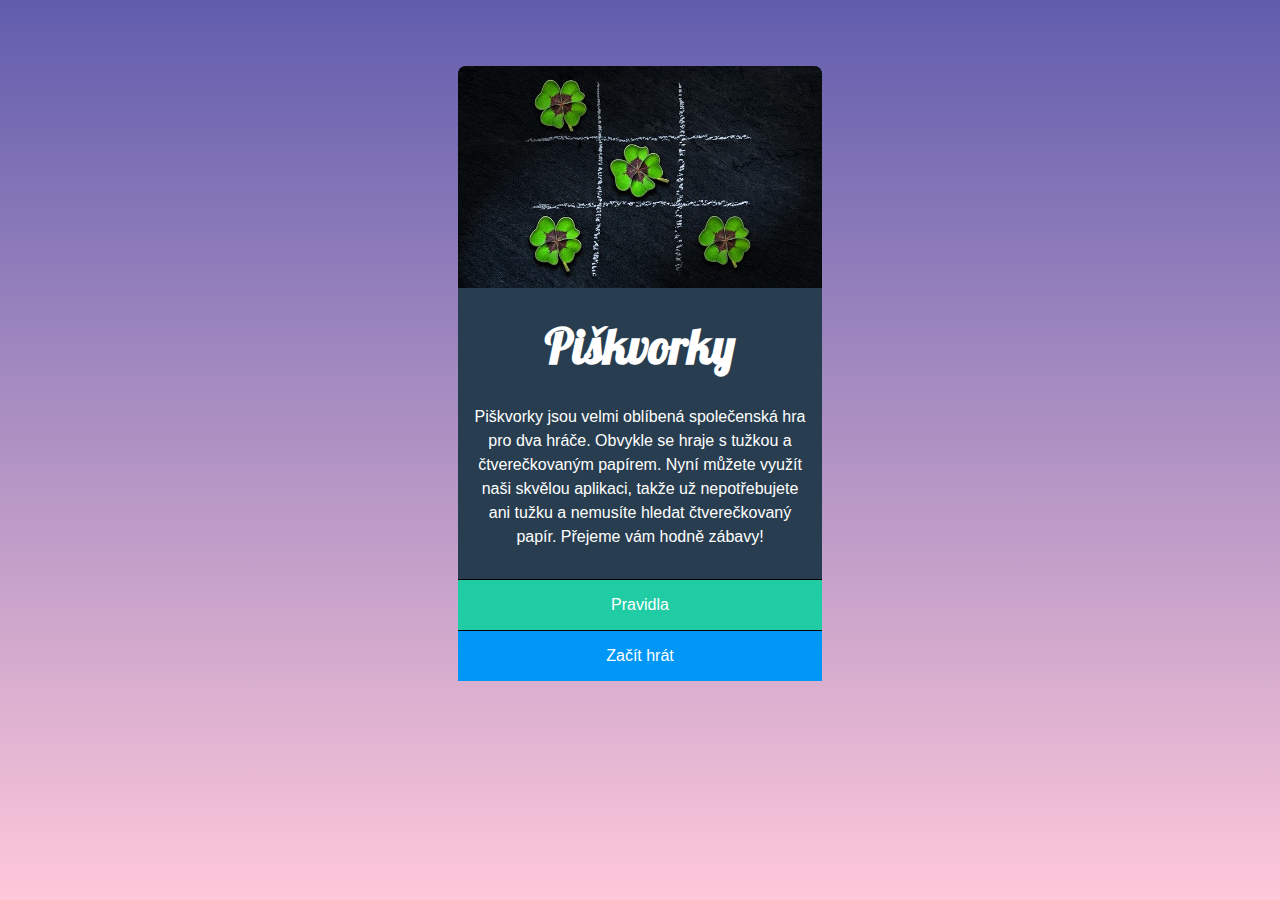
<file: index.html>
<!DOCTYPE html>
<html lang="en">
    <head>
        <meta charset="UTF-8">
        <meta name="viewport" content="width=device-width, initial-scale=1.0">
        <title>Piškvorky - úvod</title>
        <link rel="preconnect" href="https://fonts.googleapis.com">
        <link rel="preconnect" href="https://fonts.gstatic.com" crossorigin>
        <link href="https://fonts.googleapis.com/css2?family=Lobster&display=swap" rel="stylesheet"> 
        <link rel="stylesheet" href="style.css">
        <link rel="stylesheet" href="intro.css">
    </head>
    <body class="game game-intro">
        <div class="game__container">
            <header class="game-intro__header">
                <img class="game-intro__banner" src="images/uvodni.jpg" alt="Uvodní obrazek">
            </header>
            <main class="game-intro__content">
                <h1 class="game-intro__title">Piškvorky</h1>
                <p class="game-intro__desctiption">
                    Piškvorky jsou velmi oblíbená společenská hra pro dva hráče. Obvykle se hraje s tužkou a čtverečkovaným papírem. Nyní můžete využít naši skvělou aplikaci, takže už nepotřebujete ani tužku a nemusíte hledat čtverečkovaný papír. Přejeme vám hodně zábavy!
                </p>
            </main>
            <footer class="game-intro__footer">
                <a href="https://czechitas-podklady.cz/Piskvorky-pravidla/" class="game__button game__button--green">Pravidla</a>
                <a href="hra.html" class="game__button game__button--blue">Začít hrát</a>
            </footer>        
        </div>
    </body>
</html>
</file>
<file: style.css>
/* Base styles */
html {
    box-sizing: border-box;
}

*, *:before, *:after {
    box-sizing: inherit;
}

h1 {
    font-family: 'Lobster', cursive;
}
body {
    font-family: Arial, sans-serif;
    margin: 0;
}
p {
    margin: 0;
}
/* Containers styles */

.game {
    min-height: 100vh;
    color: white;
    background: linear-gradient(#615dad, #ffc8da) no-repeat center;
    display: flex;
    justify-content: center;
    align-items: center;
}

.game__container {
    text-align: center;
    min-height: 100vh;   
    display: flex;
    flex-direction: column;
}

/* Buttons styles */

.game__button {
    color: white;
    text-decoration: none;
    padding: 16px;
}
.game__button--green {
    background: #1fcca4;
}
.game__button--green:hover,
.game__button--green:focus,
.game__button--green:active {
    background: #1cbb96;
}
.game__button--blue {
    background: #0197f6;
}
.game__button--blue:hover,
.game__button--blue:focus,
.game__button--blue:active {
    background: #0090e9;
}
.game__button:active {
    box-shadow: inset 0 0 10px 5px rgba(0, 0, 0, 0.2);
}
</file>
<file: intro.css>
.game {
    background: #283e50;   
}
.game__container {
    background: #283e50;
    justify-content: space-between;
}
/* Header styles */

.game-intro__header {
    display: flex;
    width: 100%;
}
.game-intro__banner {
    max-width: 100%;
}
/* Content styles */

.game-intro__content {
    padding: 30px 16px;
    flex-grow: 1;
}

.game-intro__title {
    margin: 0 0 30px;
    font-size: 2rem;
    line-height: 1.2;
}
.game-intro__desctiption {
    line-height: 1.5;
    margin: 0;
}

/* Footer styles */

.game-intro__footer {
    display: flex;
    flex-wrap: wrap;
}
.game__button {
    border-top: 1px solid black;
    flex-basis: 100%;
}

/* Media queries*/

@media (min-width: 425px) {
    .game {
        background: linear-gradient(#615dad, #ffc8da) no-repeat center;
    }
    .game__container {
        max-width: 364px;
        margin: auto;
        border-radius: 8px 8px 0 0;
        overflow: hidden;
        min-height: auto;
    }
    .game-intro__title {
        font-size: 3rem;
    }
}

@media (min-width: 768px) {
    .game {
        align-items: flex-start;
    }
    .game__container {
        margin: 66px auto;
    }
}
</file>
